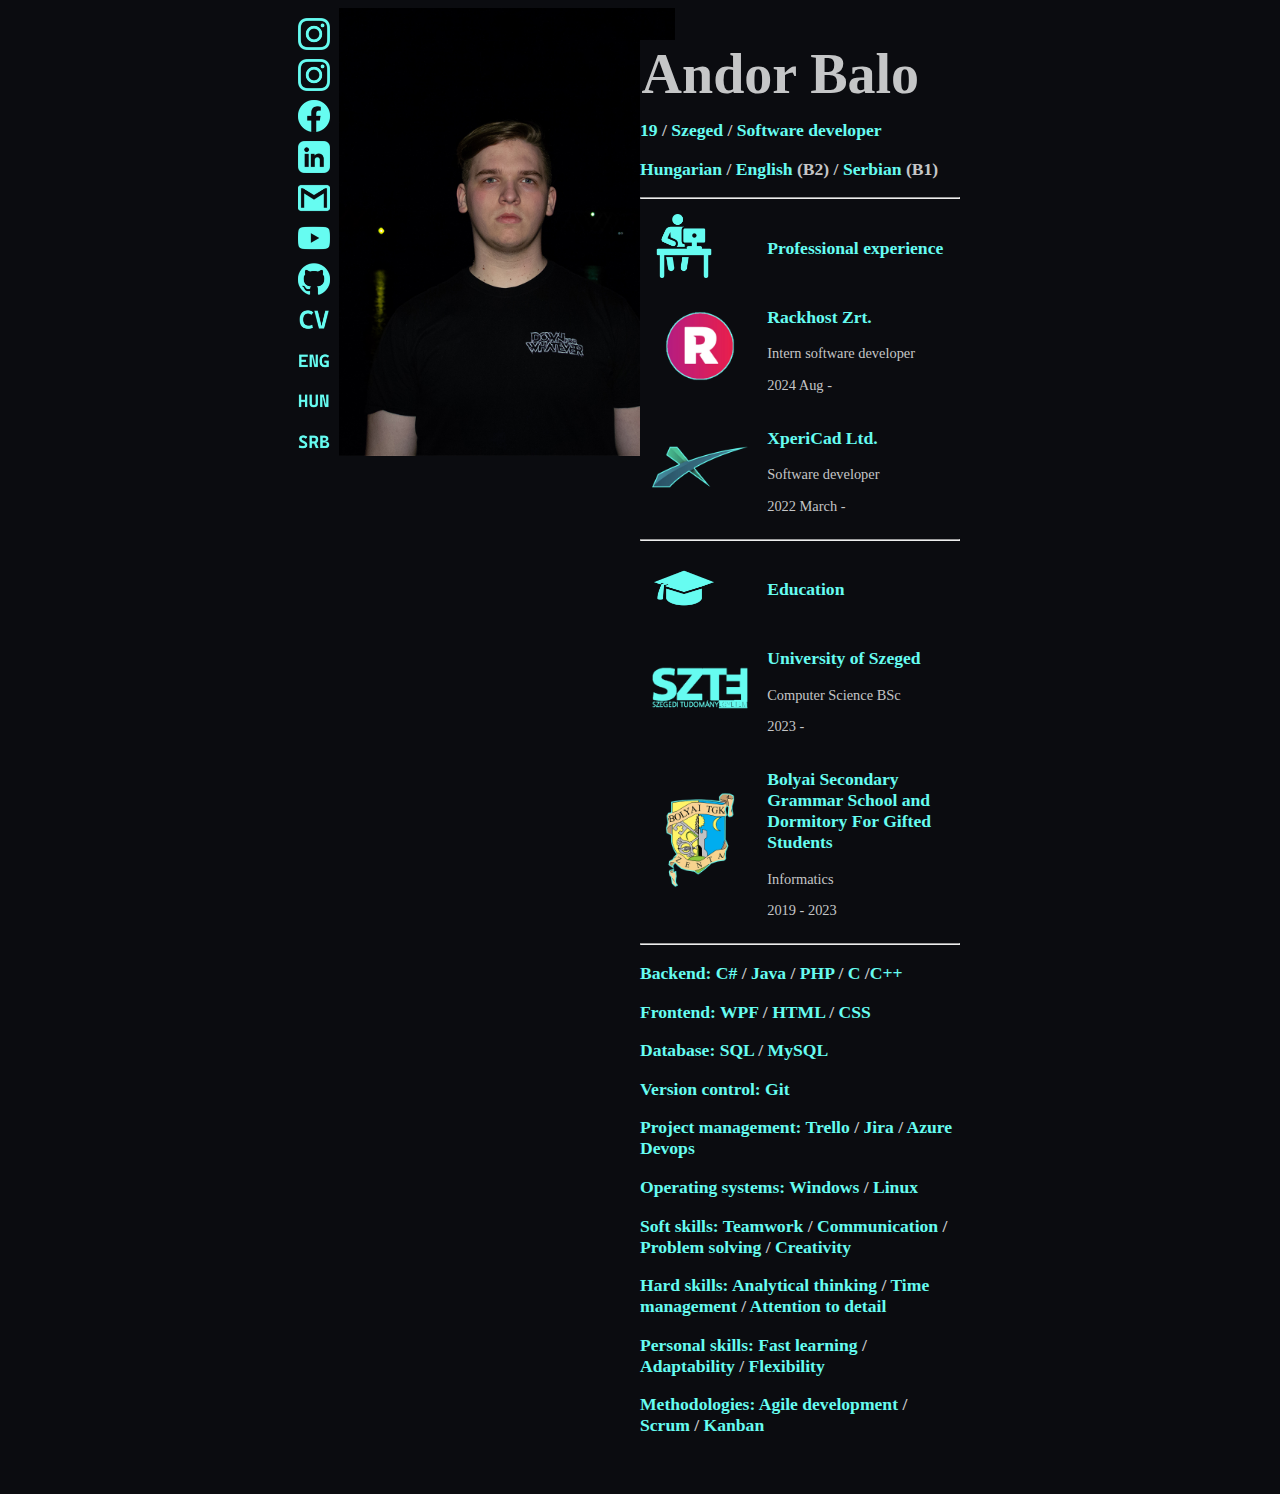
<file: index.html>
<!DOCTYPE html>
<html lang="en">
<head>
    <meta charset="UTF-8">
    <meta name="description" content="My digital Curriculum Vitae">
    <meta author="Andor Balo">    
    <meta name="viewport" content="width=device-width, initial-scale=1.0">
    <title>About me - Andor Balo</title>
    <link rel="stylesheet" href="./style/style.css">
    <link rel="icon" type="image/x-icon" href="./resources/abmonogram.ico">
</head>
<body>
    <main>
        <div class="flexbox">
            <div class="navbar-and-picture">
                <div class="navigationbar">
                    <a href="https://www.instagram.com/andor.0016/" target="_blank">
                        <img src="resources/icons/social/instagram_icon.png" alt="Instagram" title="@andor.0016"/>
                    </a>
                    <a href="https://www.instagram.com/andor.photo/" target="_blank">
                        <img src="./resources/icons/social/instagram_icon.png" alt="Instagram" title="@andor.photo"/>
                    </a>
                    <a href="https://www.facebook.com/andor.0016/" target="_blank">
                        <img src="./resources/icons/social/facebook_icon.png" alt="Facebook" title="Báló Andor"/>
                    </a>
                    <a href="https://www.linkedin.com/in/andor0016/" target="_blank">
                        <img src="./resources/icons/social/linkedin_jcon.png" alt="LinkedIn" title="Báló Andor"/>
                    </a>
                    <a href="mailto:andor0016@gmail.com" target="_blank">
                        <img src="./resources/icons/social/mail_icon.png" alt="E-mail" title="andor0016@gmail.com"/>
                    </a>
                    <a href="https://www.youtube.com/channel/UCqbSPCuyQEmhgkjOPuLjNcw" target="_blank">
                        <img src="./resources/icons/social/youtube_icon.png" alt="YouTube" title="Báló Andor"/>
                    </a>
                    <a href="https://github.com/Andor0016" target="_blank">
                        <img src="./resources/icons/social/github_icon.png" alt="GitHub" title="Andor0016"/>
                    </a>
                    <a href="./resources/documents/Balo_Andor_CV.pdf" target="_blank">
                        <img src="./resources/icons/cv_icon.png" alt="Curriculum Vitae" title="Curriculum Vitae"/>
                    </a>
                    <a href="./index.html">
                        <img src="./resources/icons/languages/eng_icon.png" alt="English" title="English language"/>
                    </a>
                    <a href="./hu.html">
                        <img src="./resources/icons/languages/hun_icon.png" alt="Hungarian" title="Magyar nyelv"/>
                    </a>
                    <a href="./srb.html">
                        <img src="./resources/icons/languages/srb_icon.png" alt="Serbian" title="Srpski jezik"/>
                    </a>
                </div>
                <img src="./resources/media/portrait.jpg" alt="I't should be me" title="It's me" id="me-photo"/>
            </div>
            <div class="infobox">
                <h1>Andor Balo</h1>
                <h2>19 <span>/</span> Szeged <span>/</span> Software developer</h2>
                <h3 title="Languages">Hungarian <span>/</span> English<span> (B2) /</span> Serbian <span>(B1)</span></h3>
                <hr>
                <table>
                    <tr>
                        <th>
                            <img src="./resources/icons//work/work_icon.png" alt="Skills" title="Skills" class="theme-icon"/>
                        </th>
                        <th>
                            <h2>Professional experience</h2>
                        </th>
                    </tr>
                    <tr>
                        <td>
                            <a href="https://rackhost.hu" target="_blank">
                                <img src="./resources/icons/work/rackhost_icon.png" alt="Rackhost" title="Rackhost" class="sub-icon"/>
                            </a>
                        </td>
                        <td>
                            <h3>Rackhost Zrt.</h3>
                            <p>Intern software developer</p>
                            <p>2024 Aug - </p>
                        </td>
                    </tr>
                    <tr>
                        <td>
                            <a href="https://xpericad.com" target="_blank">
                                <img src="./resources/icons/work/xpericad_icon.png" alt="XperiCad" title="XperiCad" class="sub-icon"/>
                            </a>
                        </td>
                        <td>
                            <h3>XperiCad Ltd.</h3>
                            <p>Software developer</p>
                            <p>2022 March - </p>
                        </td>
                    </tr>
                </table>
                <hr>
                <table>
                    <tr>
                        <th>
                            <img src="./resources/icons/edu/education_icon.png  " alt="Education" title="Education" class="theme-icon"/>
                        </th>
                        <th>
                            <h2>Education</h2>
                        </th>
                    </tr>
                    <tr>
                        <td>
                            <a href="https://sci.u-szeged.hu/english" target="_blank">
                                <img src="./resources/icons/edu/szte_icon.png" alt="University" title="University" class="sub-icon"/>
                            </a>
                        </td>
                        <td>
                            <h3>University of Szeged</h3>
                            <p>Computer Science BSc</p>
                            <p>2023 - </p>
                        </td>                            
                    </tr>
                    <tr>
                        <td>
                            <a href="http://bolyai-zenta.edu.rs/index.php?lang=1" target="_blank">
                                <img src="./resources/icons/edu/bolyai_icon.png" alt="High School" title="High School" class="sub-icon"/>
                            </a>
                        </td>
                        <td>
                            <h3>Bolyai Secondary Grammar School and Dormitory For Gifted Students</h3>
                            <p>Informatics</p>
                            <p>2019 - 2023</p>
                    </tr>                   
                </table>
                <hr>
                <h3>Backend: C# <span>/</span> Java <span>/</span> PHP <span>/</span> C <span>/</span>C++</h3>
                <h3>Frontend: WPF <span>/</span> HTML <span>/</span> CSS </h3>
                <h3>Database: SQL <span>/</span> MySQL</h3>
                <h3>Version control: Git</h3>
                <h3>Project management: Trello <span>/</span> Jira <span>/</span> Azure Devops</h3>
                <h3>Operating systems: Windows <span>/</span> Linux</h3>
                
                <h3>Soft skills: Teamwork <span>/</span> Communication <span>/</span> Problem solving <span>/</span> Creativity</h3>
                <h3>Hard skills: Analytical thinking <span>/</span> Time management <span>/</span> Attention to detail</h3>
                <h3>Personal skills: Fast learning <span>/</span> Adaptability <span>/</span> Flexibility</h3>
                <h3>Methodologies: Agile development <span>/</span> Scrum <span>/</span> Kanban</h3>                
            </div>
        </div>
    </main>
</body>
</html>
</file>
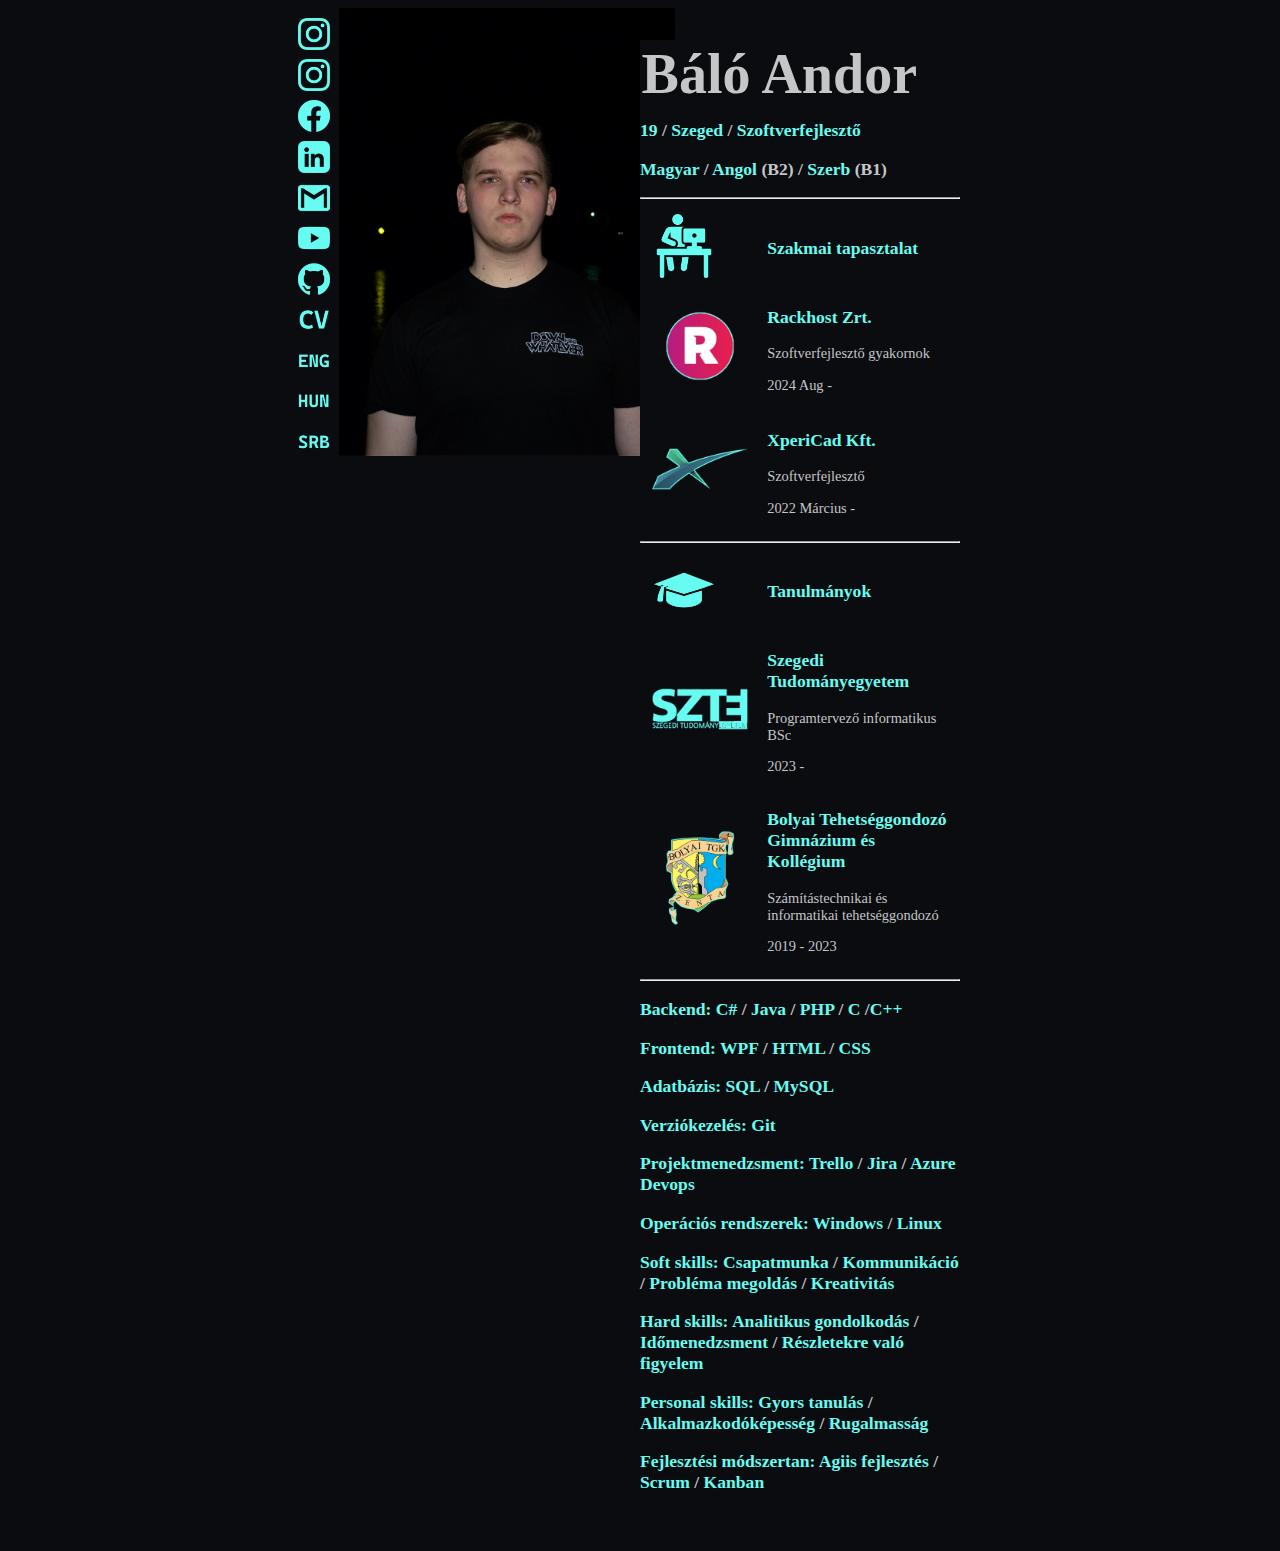
<file: hu.html>
<!DOCTYPE html>
<html lang="en">
<head>
    <meta charset="UTF-8">
    <meta name="description" content="My digital Curriculum Vitae">
    <meta author="Andor Balo">    
    <meta name="viewport" content="width=device-width, initial-scale=1.0">
    <title>Rólam - Báló Andor</title>
    <link rel="stylesheet" href="./style/style.css">
    <link rel="icon" type="image/x-icon" href="./resources/abmonogram.ico">
</head>
<body>
    <main>
        <div class="flexbox">
            <div class="navbar-and-picture">
                <div class="navigationbar">
                    <a href="https://www.instagram.com/andor.0016/" target="_blank">
                        <img src="resources/icons/social/instagram_icon.png" alt="Instagram" title="@andor.0016"/>
                    </a>
                    <a href="https://www.instagram.com/andor.photo/" target="_blank">
                        <img src="./resources/icons/social/instagram_icon.png" alt="Instagram" title="@andor.photo"/>
                    </a>
                    <a href="https://www.facebook.com/andor.0016/" target="_blank">
                        <img src="./resources/icons/social/facebook_icon.png" alt="Facebook" title="Báló Andor"/>
                    </a>
                    <a href="https://www.linkedin.com/in/andor0016/" target="_blank">
                        <img src="./resources/icons/social/linkedin_jcon.png" alt="LinkedIn" title="Báló Andor"/>
                    </a>
                    <a href="mailto:andor0016@gmail.com" target="_blank">
                        <img src="./resources/icons/social/mail_icon.png" alt="E-mail" title="andor0016@gmail.com"/>
                    </a>
                    <a href="https://www.youtube.com/channel/UCqbSPCuyQEmhgkjOPuLjNcw" target="_blank">
                        <img src="./resources/icons/social/youtube_icon.png" alt="YouTube" title="Báló Andor"/>
                    </a>
                    <a href="https://github.com/Andor0016" target="_blank">
                        <img src="./resources/icons/social/github_icon.png" alt="GitHub" title="Andor0016"/>
                    </a>
                    <a href="./resources/documents/Balo_Andor_CV.pdf" target="_blank">
                        <img src="./resources/icons/cv_icon.png" alt="Curriculum Vitae" title="Curriculum Vitae"/>
                    </a>
                    <a href="./index.html">
                        <img src="./resources/icons/languages/eng_icon.png" alt="English" title="English language"/>
                    </a>
                    <a href="./hu.html">
                        <img src="./resources/icons/languages/hun_icon.png" alt="Hungarian" title="Magyar nyelv"/>
                    </a>
                    <a href="./srb.html">
                        <img src="./resources/icons/languages/srb_icon.png" alt="Serbian" title="Srpski jezik"/>
                    </a>
                </div>
                <img src="./resources/media/portrait.jpg" alt="I't should be me" title="Én vagyok" id="me-photo"/>
            </div>
            <div class="infobox">
                <h1>Báló Andor</h1>
                <h2>19 <span>/</span> Szeged <span>/</span> Szoftverfejlesztő</h2>
                <h3 title="Nyelvek">Magyar <span>/</span> Angol<span> (B2) /</span> Szerb <span>(B1)</span></h3>
                <hr>
                <table>
                    <tr>
                        <th>
                            <img src="./resources/icons//work/work_icon.png" alt="Skills" title="Skills" class="theme-icon"/>
                        </th>
                        <th>
                            <h2>Szakmai tapasztalat</h2>
                        </th>
                    </tr>
                    <tr>
                        <td>
                            <a href="https://rackhost.hu" target="_blank">
                                <img src="./resources/icons/work/rackhost_icon.png" alt="Rackhost" title="Rackhost" class="sub-icon"/>
                            </a>
                        </td>
                        <td>
                            <h3>Rackhost Zrt.</h3>
                            <p>Szoftverfejlesztő gyakornok</p>
                            <p>2024 Aug - </p>
                        </td>
                    </tr>
                    <tr>
                    <tr>
                        <td>
                            <a href="https://xpericad.hu" target="_blank">
                                <img src="./resources/icons/work/xpericad_icon.png" alt="XperiCad" title="XperiCad" class="sub-icon"/>
                            </a>
                        </td>
                        <td>
                            <h3>XperiCad Kft.</h3>
                            <p>Szoftverfejlesztő</p>
                            <p>2022 Március - </p>
                        </td>
                    </tr>
                </table>
                <hr>
                <table>
                    <tr>
                        <th>
                            <img src="./resources/icons/edu/education_icon.png  " alt="Education" title="Education" class="theme-icon"/>
                        </th>
                        <th>
                            <h2>Tanulmányok</h2>
                        </th>
                    </tr>
                    <tr>
                        <td>
                            <a href="https://sci.u-szeged.hu/" target="_blank">
                                <img src="./resources/icons/edu/szte_icon.png" alt="University" title="University" class="sub-icon"/>
                            </a>
                        </td>
                        <td>
                            <h3>Szegedi Tudományegyetem</h3>
                            <p>Programtervező informatikus BSc</p>
                            <p>2023 - </p>
                        </td>                            
                    </tr>
                    <tr>
                        <td>
                            <a href="http://bolyai-zenta.edu.rs/index.php" target="_blank">
                                <img src="./resources/icons/edu/bolyai_icon.png" alt="High School" title="High School" class="sub-icon"/>
                            </a>
                        </td>
                        <td>
                            <h3>Bolyai Tehetséggondozó Gimnázium és Kollégium</h3>
                            <p>Számítástechnikai és informatikai tehetséggondozó</p>
                            <p>2019 - 2023</p>
                    </tr>                   
                </table>
                <hr>
                <h3>Backend: C# <span>/</span> Java <span>/</span> PHP <span>/</span> C <span>/</span>C++</h3>
                <h3>Frontend: WPF <span>/</span> HTML <span>/</span> CSS </h3>
                <h3>Adatbázis: SQL <span>/</span> MySQL</h3>
                <h3>Verziókezelés: Git</h3>
                <h3>Projektmenedzsment: Trello <span>/</span> Jira <span>/</span> Azure Devops</h3>
                <h3>Operációs rendszerek: Windows <span>/</span> Linux</h3>
                
                <h3>Soft skills: Csapatmunka <span>/</span> Kommunikáció <span>/</span> Probléma megoldás <span>/</span> Kreativitás</h3>
                <h3>Hard skills: Analitikus gondolkodás <span>/</span> Időmenedzsment <span>/</span> Részletekre való figyelem</h3>
                <h3>Personal skills: Gyors tanulás <span>/</span> Alkalmazkodóképesség <span>/</span> Rugalmasság</h3>
                <h3>Fejlesztési módszertan: Agiis fejlesztés <span>/</span> Scrum <span>/</span> Kanban</h3>                
            </div>
        </div>
    </main>
</body>
</html>
</file>
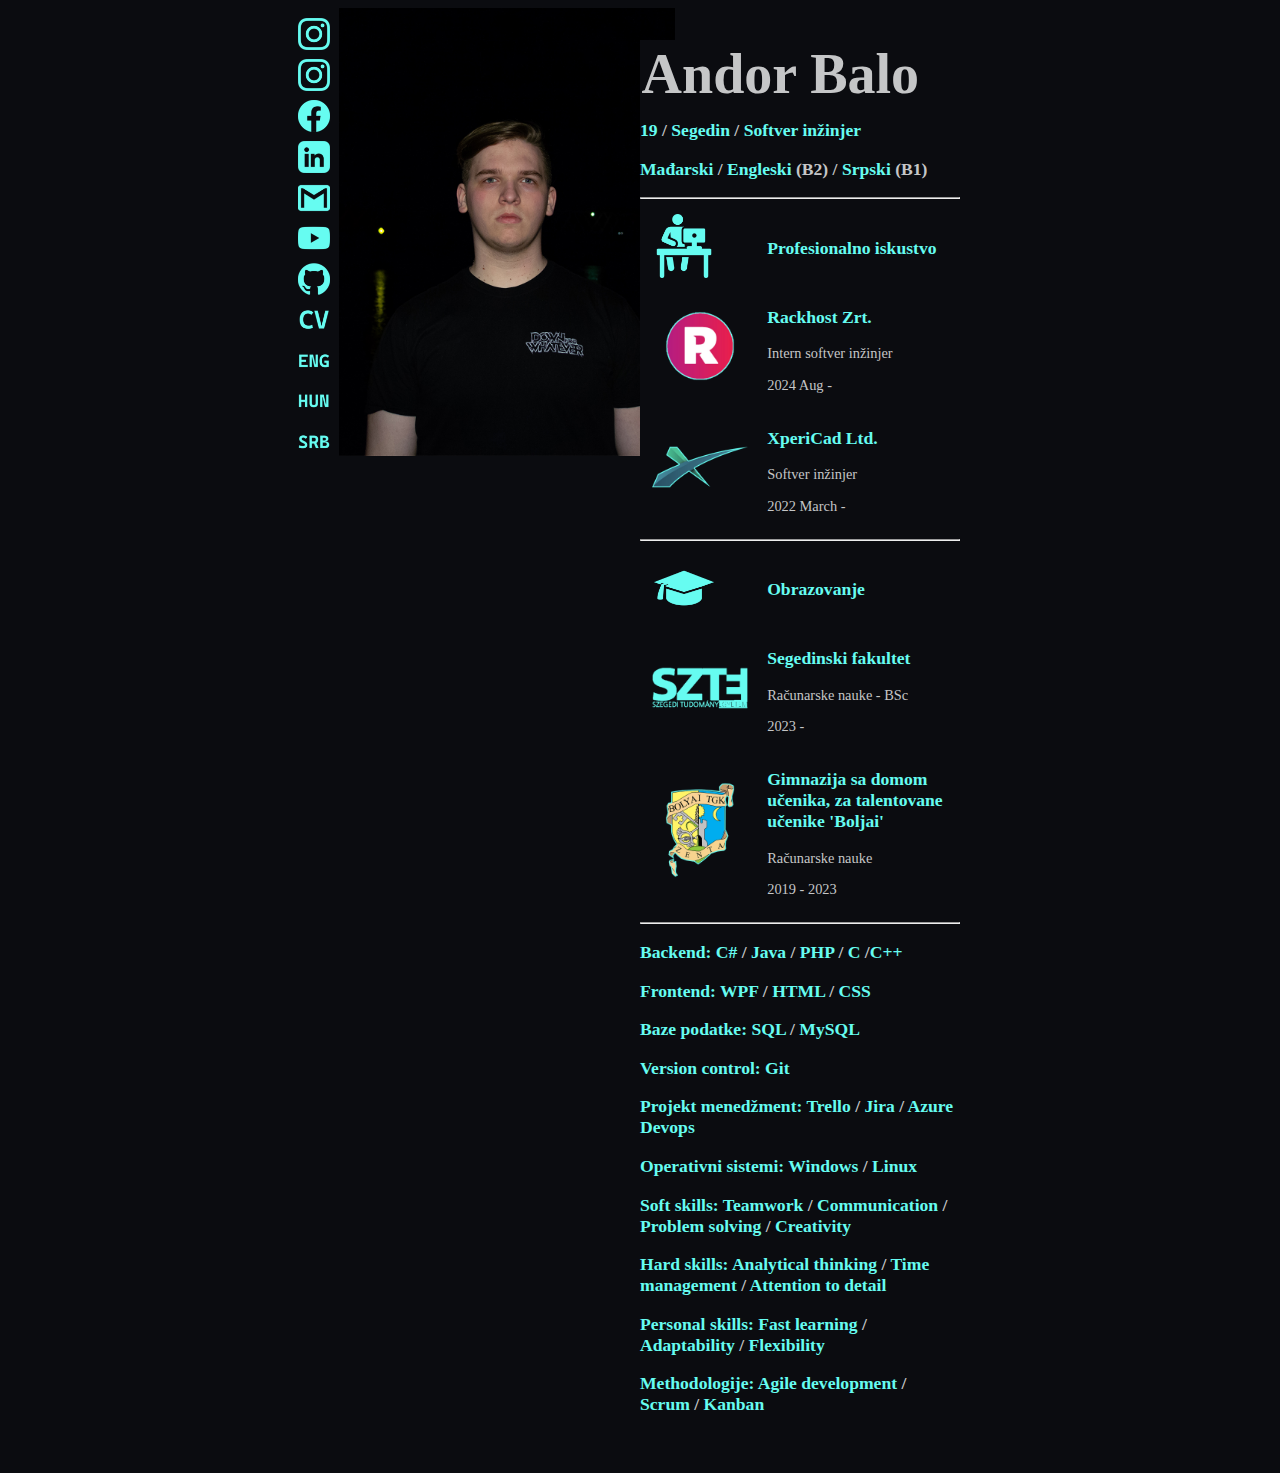
<file: srb.html>
<!DOCTYPE html>
<html lang="srb">
<head>
    <meta charset="UTF-8">
    <meta name="description" content="My digital Curriculum Vitae">
    <meta author="Andor Balo">    
    <meta name="viewport" content="width=device-width, initial-scale=1.0">
    <title>O meni - Andor Balo</title>
    <link rel="stylesheet" href="./style/style.css">
    <link rel="icon" type="image/x-icon" href="./resources/abmonogram.ico">
</head>
<body>
    <main>
        <div class="flexbox">
            <div class="navbar-and-picture">
                <div class="navigationbar">
                    <a href="https://www.instagram.com/andor.0016/" target="_blank">
                        <img src="resources/icons/social/instagram_icon.png" alt="Instagram" title="@andor.0016"/>
                    </a>
                    <a href="https://www.instagram.com/andor.photo/" target="_blank">
                        <img src="./resources/icons/social/instagram_icon.png" alt="Instagram" title="@andor.photo"/>
                    </a>
                    <a href="https://www.facebook.com/andor.0016/" target="_blank">
                        <img src="./resources/icons/social/facebook_icon.png" alt="Facebook" title="Báló Andor"/>
                    </a>
                    <a href="https://www.linkedin.com/in/andor0016/" target="_blank">
                        <img src="./resources/icons/social/linkedin_jcon.png" alt="LinkedIn" title="Báló Andor"/>
                    </a>
                    <a href="mailto:andor0016@gmail.com" target="_blank">
                        <img src="./resources/icons/social/mail_icon.png" alt="E-mail" title="andor0016@gmail.com"/>
                    </a>
                    <a href="https://www.youtube.com/channel/UCqbSPCuyQEmhgkjOPuLjNcw" target="_blank">
                        <img src="./resources/icons/social/youtube_icon.png" alt="YouTube" title="Báló Andor"/>
                    </a>
                    <a href="https://github.com/Andor0016" target="_blank">
                        <img src="./resources/icons/social/github_icon.png" alt="GitHub" title="Andor0016"/>
                    </a>
                    <a href="./resources/documents/Balo_Andor_CV.pdf" target="_blank">
                        <img src="./resources/icons/cv_icon.png" alt="Curriculum Vitae" title="Curriculum Vitae"/>
                    </a>
                    <a href="./index.html">
                        <img src="./resources/icons/languages/eng_icon.png" alt="English" title="English language"/>
                    </a>
                    <a href="./hu.html">
                        <img src="./resources/icons/languages/hun_icon.png" alt="Hungarian" title="Magyar nyelv"/>
                    </a>
                    <a href="./srb.html">
                        <img src="./resources/icons/languages/srb_icon.png" alt="Serbian" title="Srpski jezik"/>
                    </a>
                </div>
                <img src="./resources/media/portrait.jpg" alt="I't should be me" title="It's me" id="me-photo"/>
            </div>
            <div class="infobox">
                <h1>Andor Balo</h1>
                <h2>19 <span>/</span> Segedin <span>/</span> Softver inžinjer</h2>
                <h3 title="Jezici">Mađarski <span>/</span> Engleski<span> (B2) /</span> Srpski <span>(B1)</span></h3>
                <hr>
                <table>
                    <tr>
                        <th>
                            <img src="./resources/icons//work/work_icon.png" alt="Skills" title="Skills" class="theme-icon"/>
                        </th>
                        <th>
                            <h2>Profesionalno iskustvo</h2>
                        </th>
                    </tr>
                    <tr>
                        <td>
                            <a href="https://rackhost.hu" target="_blank">
                                <img src="./resources/icons/work/rackhost_icon.png" alt="Rackhost" title="Rackhost" class="sub-icon"/>
                            </a>
                        </td>
                        <td>
                            <h3>Rackhost Zrt.</h3>
                            <p>Intern softver inžinjer</p>
                            <p>2024 Aug - </p>
                        </td>
                    </tr>
                    <tr>
                        <td>
                            <a href="https://xpericad.com" target="_blank">
                                <img src="./resources/icons/work/xpericad_icon.png" alt="XperiCad" title="XperiCad" class="sub-icon"/>
                            </a>
                        </td>
                        <td>
                            <h3>XperiCad Ltd.</h3>
                            <p>Softver inžinjer</p>
                            <p>2022 March - </p>
                        </td>
                    </tr>
                </table>
                <hr>
                <table>
                    <tr>
                        <th>
                            <img src="./resources/icons/edu/education_icon.png  " alt="Education" title="Education" class="theme-icon"/>
                        </th>
                        <th>
                            <h2>Obrazovanje</h2>
                        </th>
                    </tr>
                    <tr>
                        <td>
                            <a href="https://sci.u-szeged.hu/english" target="_blank">
                                <img src="./resources/icons/edu/szte_icon.png" alt="University" title="University" class="sub-icon"/>
                            </a>
                        </td>
                        <td>
                            <h3>Segedinski fakultet</h3>
                            <p>Računarske nauke - BSc</p>
                            <p>2023 - </p>
                        </td>                            
                    </tr>
                    <tr>
                        <td>
                            <a href="http://bolyai-zenta.edu.rs/index.php?lang=1" target="_blank">
                                <img src="./resources/icons/edu/bolyai_icon.png" alt="High School" title="High School" class="sub-icon"/>
                            </a>
                        </td>
                        <td>
                            <h3>Gimnazija sa domom učenika, za talentovane učenike 'Boljai'</h3>
                            <p>Računarske nauke</p>
                            <p>2019 - 2023</p>
                    </tr>                   
                </table>
                <hr>
                <h3>Backend: C# <span>/</span> Java <span>/</span> PHP <span>/</span> C <span>/</span>C++</h3>
                <h3>Frontend: WPF <span>/</span> HTML <span>/</span> CSS </h3>
                <h3>Baze podatke: SQL <span>/</span> MySQL</h3>
                <h3>Version control: Git</h3>
                <h3>Projekt menedžment: Trello <span>/</span> Jira <span>/</span> Azure Devops</h3>
                <h3>Operativni sistemi: Windows <span>/</span> Linux</h3>
                
                <h3>Soft skills: Teamwork <span>/</span> Communication <span>/</span> Problem solving <span>/</span> Creativity</h3>
                <h3>Hard skills: Analytical thinking <span>/</span> Time management <span>/</span> Attention to detail</h3>
                <h3>Personal skills: Fast learning <span>/</span> Adaptability <span>/</span> Flexibility</h3>
                <h3>Methodologije: Agile development <span>/</span> Scrum <span>/</span> Kanban</h3>                
            </div>
        </div>
    </main>
</body>
</html>
</file>
<file: style/style.css>
a{
    text-decoration: none;
}
*{
    background-color: #0B0C10;
    color: #C5C6C7;
}

main{
    display: flex;
    flex-direction: column;
    align-items: center;
}

.flexbox{
    display: flex;
    flex-wrap: wrap;
}

/*Mobil nézet*/
@media screen and (max-width: 1500px){

    main{
        width: 80%;
        margin: auto;
    }

    .navbar-and-picture{
        display: flex;
        flex-direction: row;    
        width: 20rem;
    }

    #me-photo{
        height: 28rem;
        width: auto;
    }

    .navigationbar a img{
        width: 2rem;
        height: 2rem;
        margin: 0.15rem 0.1rem;
    }

    .infobox{
        margin: 2rem; 
        width: 20rem;
    }

    .infobox h1{
        margin: 0.1rem;
        padding: 0;
        font-size: 350%;
    }
    .infobox h2, .infobox h3{
        font-size: 110%;
    }

    .infobox p{
        font-size: 90%;
    }

    .theme-icon{
        width: 4rem;
        height: 4rem;
        margin: 0.3rem 0.1rem;
    }
    
    .sub-icon{
        width: 6rem;
        height: 6rem;
        margin: 0.1rem;
    }
}

/*Számítógép nézet*/
@media screen and (min-width: 1501px){
    .navbar-and-picture{
        display: flex;
        flex-direction: row;    
        width: 46rem;
        margin: 0 2rem;
    }

    #me-photo{
        height: 59rem;
        width: auto;
    }

    .navigationbar a img{
        width: 3rem;
        height: 3rem;
        margin: 0.3rem 0.1rem;
    }

    .infobox{
        margin: 0 2rem; 
        width: 46rem;
    }

    .infobox h1{
        margin: 0.5rem;
        padding: 0;
        font-size: 500%;
    }

    .theme-icon{
        width: 6rem;
        height: 6rem;
        margin: 0.3rem 0.1rem;
    }
    
    .sub-icon{
        width: 10rem;
        height: 10rem;
        margin: 0.1rem;
    }
}



.navigationbar{
    display: flex;
    flex-direction: column;
    width: 3.5rem;
    margin: 0.5rem;
}

.infobox h2, .infobox h3{
    color: #66FCF1;
}

td, th{
    text-align: left;
    padding: 0 0.5rem;
}
</file>
